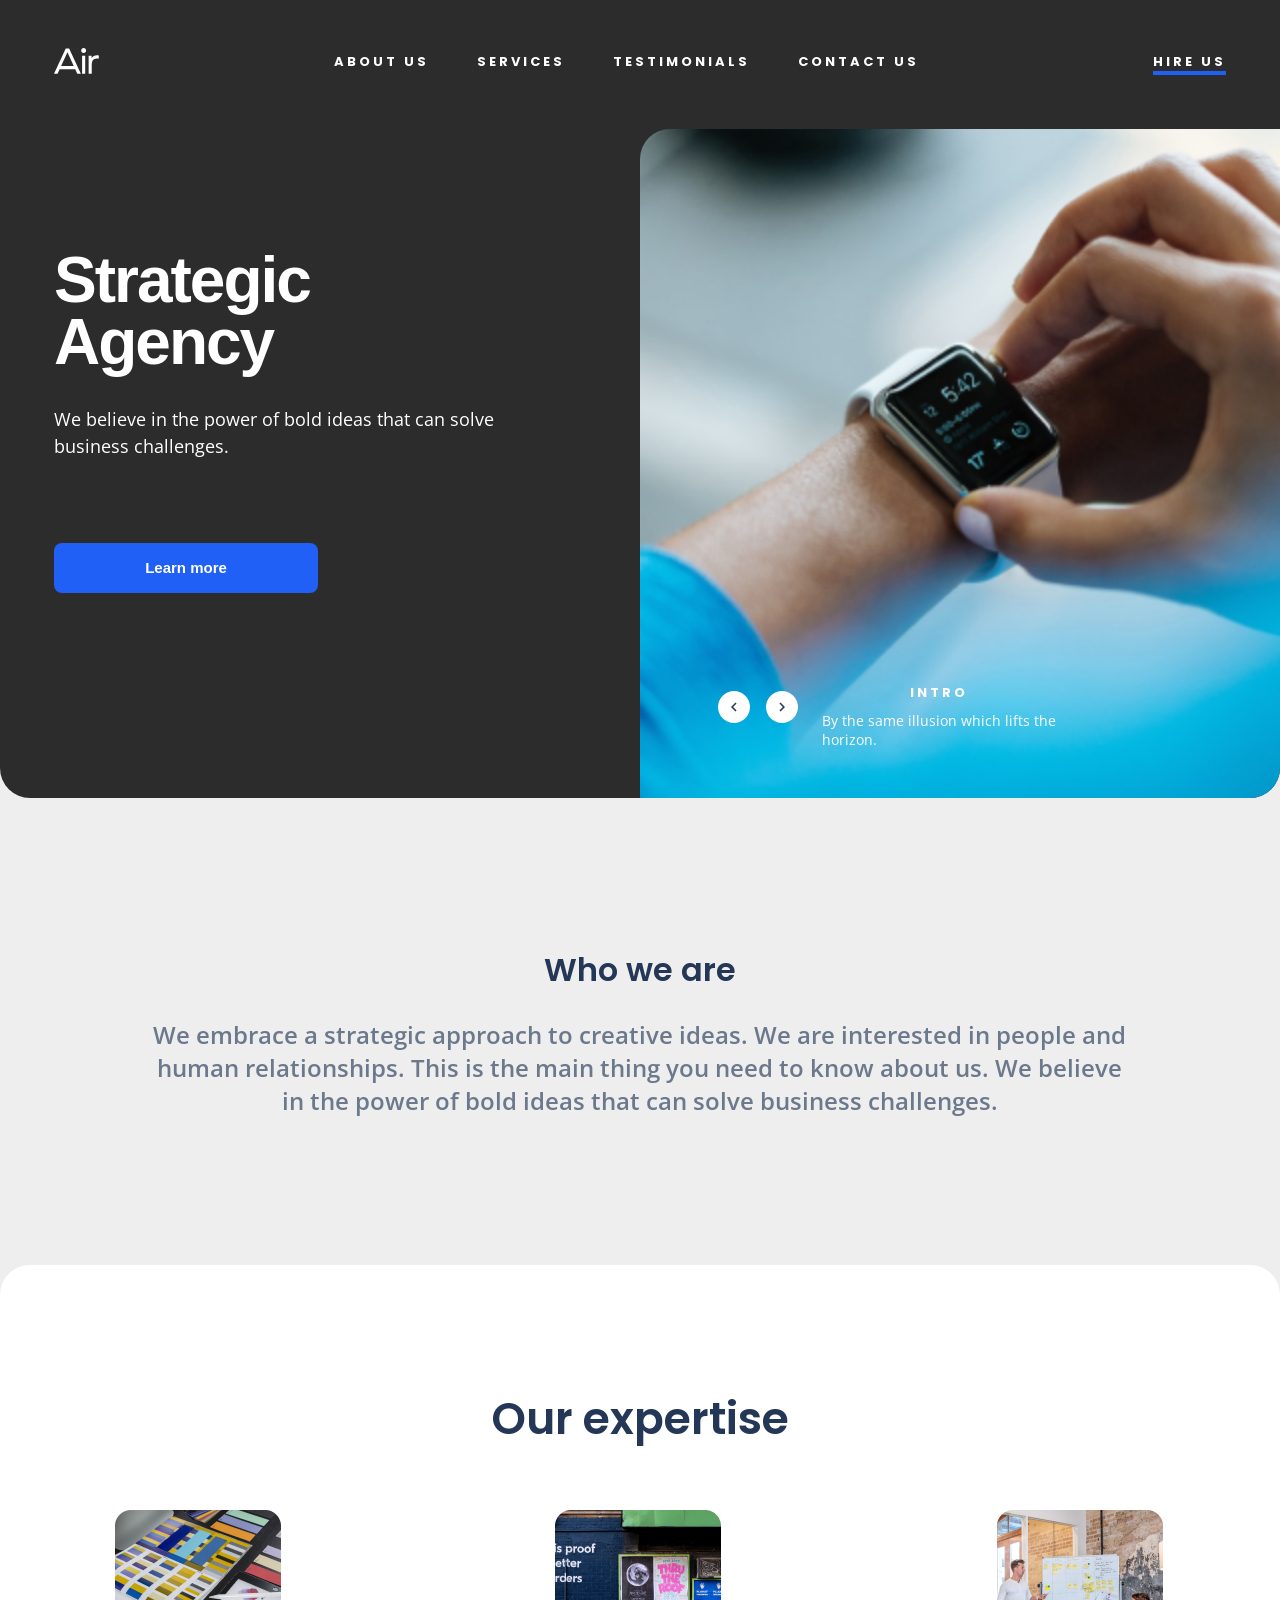
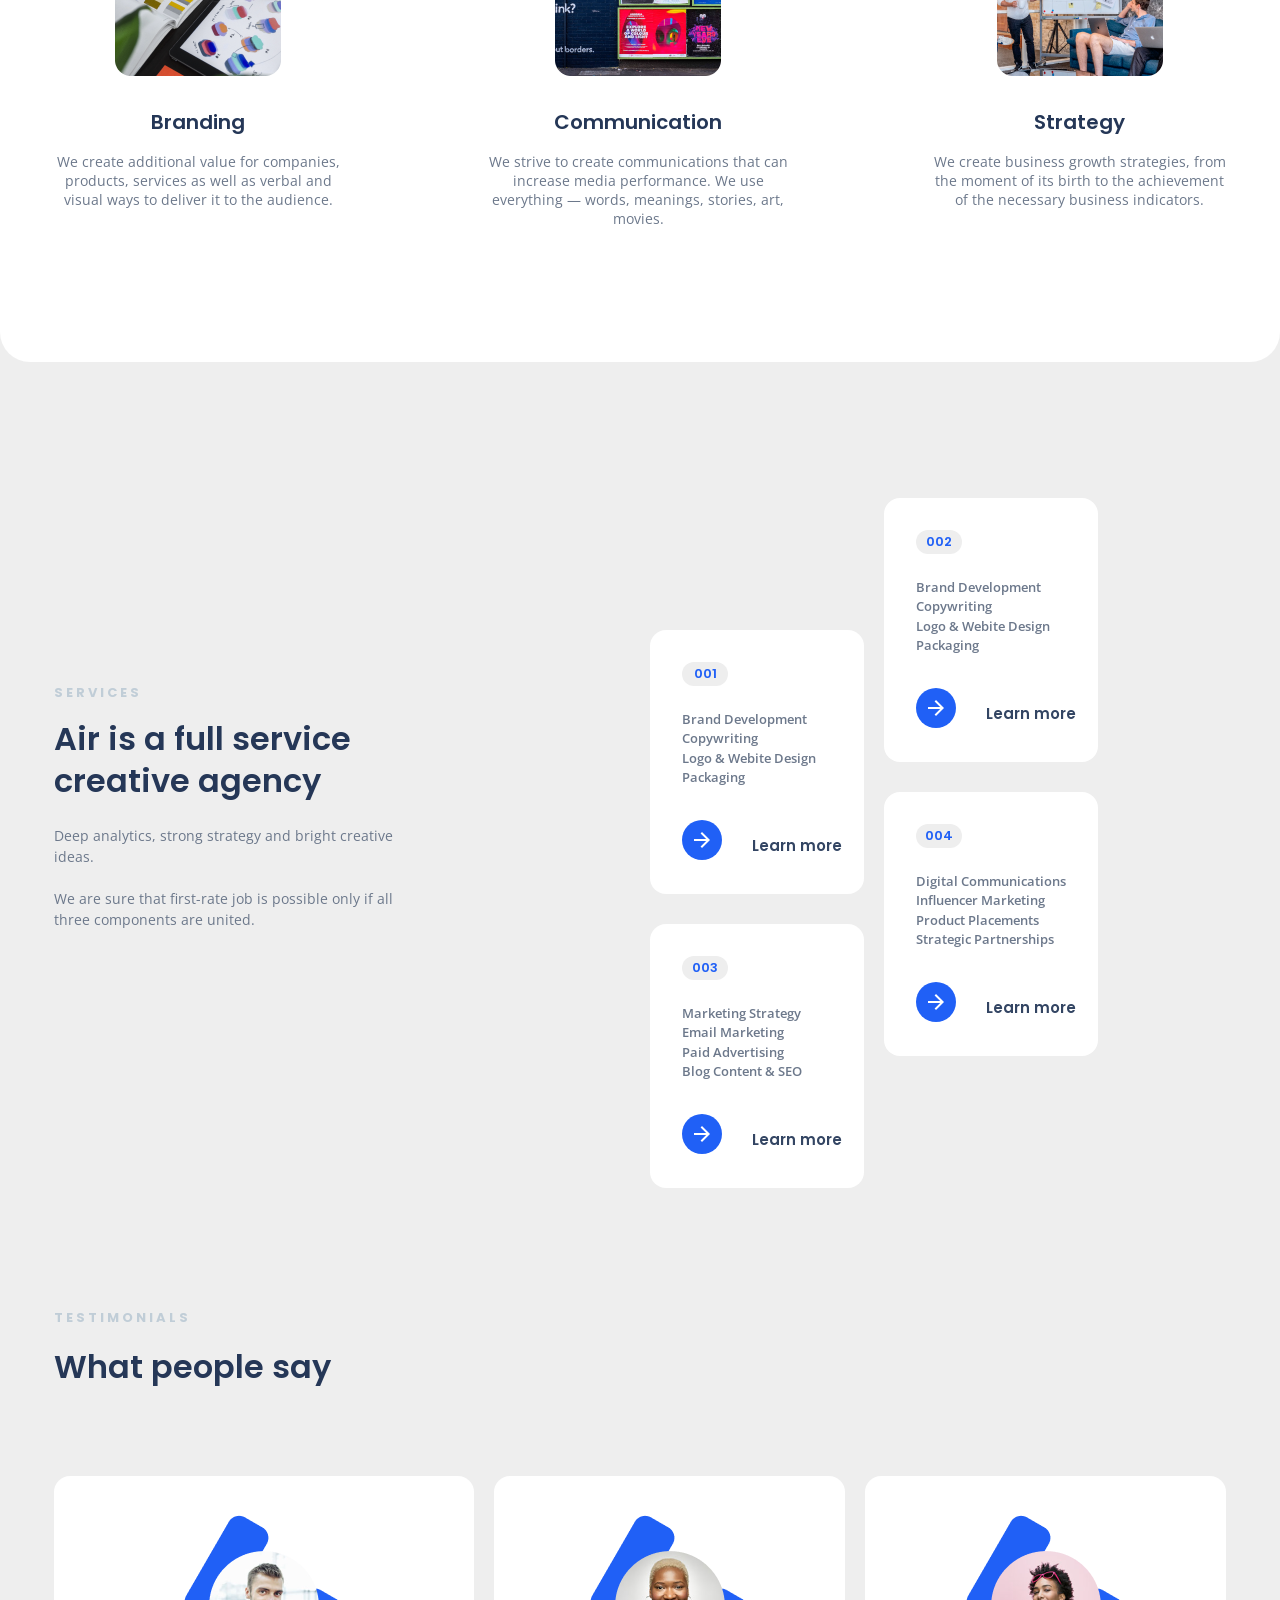
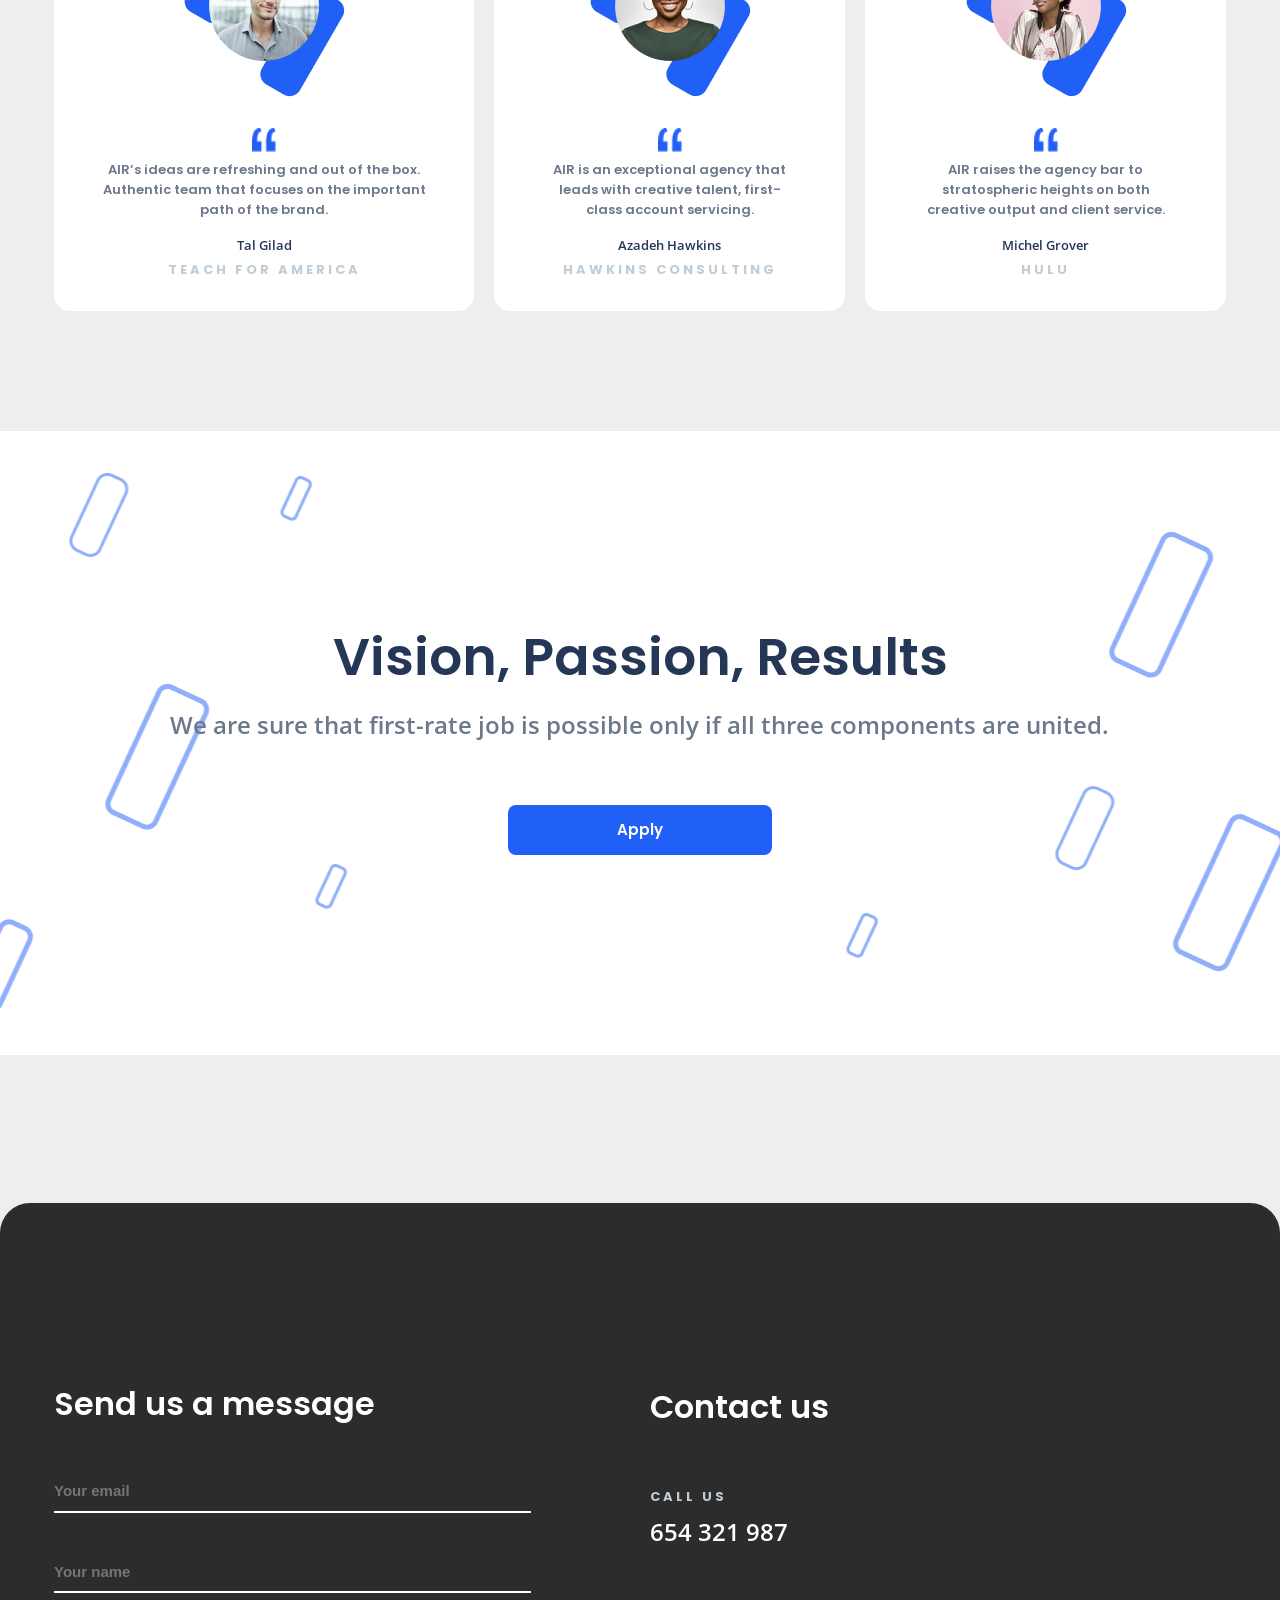
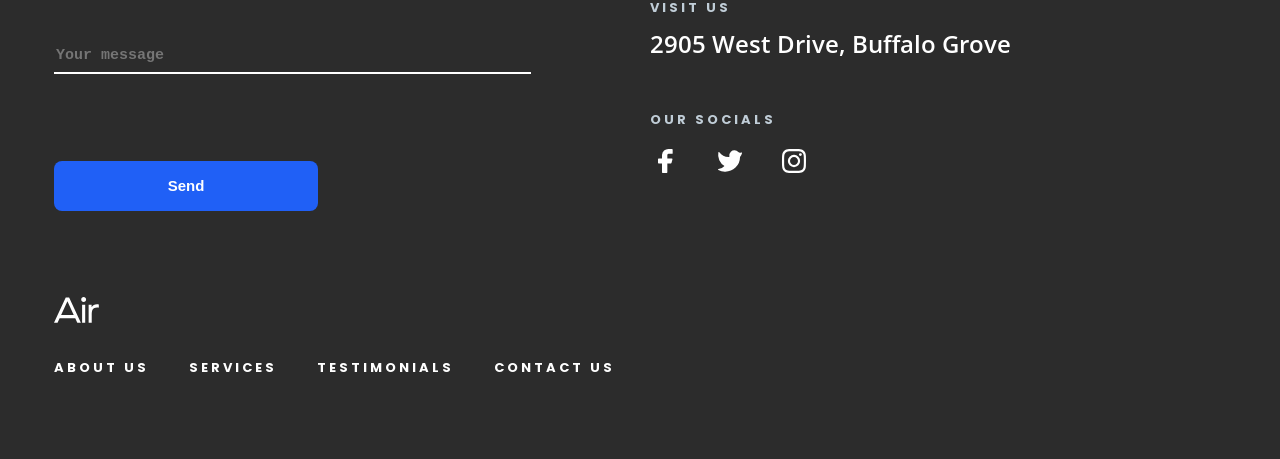
<file: index.html>
<!doctype html><html lang="en"><head><meta charset="utf-8"><meta name="viewport" content="width=device-width, initial-scale=1.0"><title>Air</title><link rel="icon" href="Air-logo.df61db83.svg"><link rel="preconnect" href="https://fonts.googleapis.com"><link rel="preconnect" href="https://fonts.gstatic.com"><link href="https://fonts.googleapis.com/css2?family=Poppins:wght@600;700&display=swap" rel="stylesheet"><link rel="preconnect" href="https://fonts.googleapis.com"><link rel="preconnect" href="https://fonts.gstatic.com"><link href="https://fonts.googleapis.com/css2?family=Open+Sans:ital,wght@0,300..800;1,300..800&family=Poppins:wght@600;700&display=swap" rel="stylesheet"><link rel="stylesheet" href="https://cdn.jsdelivr.net/npm/swiper@11/swiper-bundle.min.css"><script src="https://cdn.jsdelivr.net/npm/swiper@11/swiper-bundle.min.js"></script><link rel="stylesheet" href="index.75708495.css"></head><body class="page__body"> <header class="header" id="header"> <div class="top-bar"> <div class="top-bar__icons"> <a href="#" class="top-bar__logo"> <img src="Air-logo.df61db83.svg" alt="Air logo"> </a> <a href="#menu" class="icon icon--menu"></a> </div> <nav class="header__nav nav"> <ul class="nav__list nav__list--header"> <li class="nav__item"> <a class="nav__link" href="#about-us"> About us </a> </li> <li class="nav__item"> <a class="nav__link" href="#services"> Services </a> </li> <li class="nav__item"> <a class="nav__link" href="#testimonials"> Testimonials </a> </li> <li class="nav__item"> <a class="nav__link" href="#contacts"> Contact us </a> </li> </ul> </nav> <div class="top-bar__hire-us"> <a href="#footer" class="top-bar__button"> HIRE US </a> </div> </div> </header> <section class="hero"> <div class="container"> <div class="hero__wrapper"> <div class="hero__content"> <h1 class="hero__title">Strategic Agency</h1> <p class="hero__text"> We believe in the power of bold ideas that can solve business challenges. </p> <button href="#" class="button hero__button"> Learn more </button> </div> <div class="hero__slider slider"> <div class="slider__wrapper"> <div class="slides"> <img class="slider__img" src="slide-img1.20abfb2a.png" alt="Slider"> <img class="slider__img" src="slide-img2.2bf6a8f4.png" alt="Slider"> <img class="slider__img" src="slide-img3.80260c20.png" alt="Slider"> </div> <div class="slider__content"> <div class="slider__content-position"> <div class="slider__buttons"> <span class="slider__button slider__button-prev"></span> <span class="slider__button slider__button-next"></span> </div> <div class="slider__description"> <h3 class="slider__title">INtro</h3> <p class="slider__text"> By the same illusion which lifts the <br> horizon. </p> </div> </div> </div> </div> </div> </div> </div> </section> <aside class="menu page__menu" id="menu"> <div class="menu__top"> <a href="#" class="menu__logo"> <img src="Air-logo.df61db83.svg" alt="Air logo"> </a> <a href="#" class="icon icon--close"></a> </div> <div class="menu__bottom"> <nav class="menu__nav nav"> <ul class="nav__list"> <li class="nav__item"> <a class="nav__link" href="#about-us"> About us </a> </li> <li class="nav__item"> <a class="nav__link" href="#services"> Services </a> </li> <li class="nav__item"> <a class="nav__link" href="#testimonials"> Testimonials </a> </li> <li class="nav__item"> <a class="nav__link" href="#contacts"> Contact us </a> </li> </ul> </nav> </div> </aside> <main class="main" id="main"> <section class="about-us" id="about-us"> <div class="about-us__content"> <h2 class="about-us__title">Who we are</h2> <p class="about-us__text"> We embrace a strategic approach to creative ideas. We are interested in people and human relationships. This is the main thing you need to know about us. We believe in the power of bold ideas that can solve business challenges. </p> </div> </section> <section class="expertises" id="expertises"> <h2 class="expertises__title">Our expertise</h2> <div class="expertises__products"> <article class="expertises__product product"> <img class="product__photo" src="branding-img.9256ed0b.png" alt="Branding"> <h3 class="product__title">Branding</h3> <p class="product__text"> We create additional value for companies, products, services as well as verbal and visual ways to deliver it to the audience. </p> </article> <article class="expertises__product product"> <img class="product__photo" src="communication-img.1d6220eb.png" alt="Communication"> <h3 class="product__title">Communication</h3> <p class="product__text"> We strive to create communications that can increase media performance. We use everything — words, meanings, stories, art, movies. </p> </article> <article class="expertises__product product"> <img class="product__photo" src="strategy-img.f9de4dab.png" alt="Strategy"> <h3 class="product__title">Strategy</h3> <p class="product__text"> We create business growth strategies, from the moment of its birth to the achievement of the necessary business indicators. </p> </article> </div> </section> <section class="services" id="services"> <div class="container"> <div class="services__wrapper"> <div class="services__content"> <h3 class="services__subtitle">Services</h3> <h2 class="services__title"> Air is a full service creative agency </h2> <p class="services__description"> Deep analytics, strong strategy and bright creative ideas. <br> <br> We are sure that first-rate job is possible only if all three components are united. </p> </div> <div class="cards"> <div class="cards--wrapper"> <div class="card card--left"> <div class="card__number--wrapper"> <p class="card__number">001</p> </div> <p class="card__desc"> Brand Development <br> Copywriting <br> Logo & Webite Design <br> Packaging </p> <div class="card__learn-more"> <div class="card__learn-more__container"> <a href="#" class="card__learn-more--button"></a> <p class="card__learn-more--description">Learn more</p> </div> </div> </div> <div class="card card--right"> <div class="card__number--wrapper"> <p class="card__number">002</p> </div> <p class="card__desc"> Brand Development <br> Copywriting <br> Logo & Webite Design <br> Packaging </p> <div class="card__learn-more"> <div class="card__learn-more__container"> <a href="#" class="card__learn-more--button"></a> <p class="card__learn-more--description">Learn more</p> </div> </div> </div> <div class="card card--left"> <div class="card__number--wrapper"> <p class="card__number">003</p> </div> <p class="card__desc"> Marketing Strategy <br> Email Marketing <br> Paid Advertising <br> Blog Content & SEO </p> <div class="card__learn-more"> <div class="card__learn-more__container"> <a href="#" class="card__learn-more--button"></a> <p class="card__learn-more--description">Learn more</p> </div> </div> </div> <div class="card card--right"> <div class="card__number--wrapper"> <p class="card__number">004</p> </div> <p class="card__desc"> Digital Communications <br> Influencer Marketing <br> Product Placements <br> Strategic Partnerships </p> <div class="card__learn-more"> <div class="card__learn-more__container"> <a href="#" class="card__learn-more--button"></a> <p class="card__learn-more--description">Learn more</p> </div> </div> </div> </div> </div> </div> </div> </section> <section class="testimonials" id="testimonials"> <div class="container"> <div class="testimonials__wrapper"> <div class="testimonials__content"> <h3 class="testimonials__subtitle">Testimonials</h3> <h2 class="testimonials__title">What people say</h2> </div> </div> <div class="testimonials__cards"> <div class="testimonials__card"> <img src="photo%20gilard.901736eb.png" class="testimonials__card--img" alt="Photo"> <img src="quote.81cf4b6a.png" class="testimonials__card--quote" alt="quote"> <p class="testimonials__card--text"> AIR’s ideas are refreshing and out of the box. Authentic team that focuses on the important path of the brand. </p> <p class="testimonials__card--name">Tal Gilad</p> <p class="testimonials__card--description">Teach for America</p> </div> <div class="testimonials__card"> <img src="photo%20hawkins.831cc122.png" class="testimonials__card--img" alt="Photo"> <img src="quote.81cf4b6a.png" class="testimonials__card--quote" alt="quote"> <p class="testimonials__card--text"> AIR is an exceptional agency that leads with creative talent, first-class account servicing. </p> <p class="testimonials__card--name">Azadeh Hawkins</p> <p class="testimonials__card--description">Hawkins Consulting</p> </div> <div class="testimonials__card"> <img src="photo%20grover.8a90e072.png" class="testimonials__card--img" alt="Photo"> <img src="quote.81cf4b6a.png" class="testimonials__card--quote" alt="quote"> <p class="testimonials__card--text"> AIR raises the agency bar to stratospheric heights on both creative output and client service. </p> <p class="testimonials__card--name">Michel Grover</p> <p class="testimonials__card--description">Hulu</p> </div> </div> </div> </section> <section class="vision" id="vision"> <div class="container"> <div class="vision__content"> <h2 class="vision__title">Vision, Passion, Results</h2> <p class="vision__text"> We are sure that first-rate job is possible only if all three components are united. </p> <div class="vision__wrapper"> <a href="#" class="button vision__button"> Apply </a> </div> </div> </div> </section> </main> <footer class="footer" id="footer"> <div class="container"> <div class="footer__content"> <div class="footer__message" id="#hire-us"> <h3 class="footer__title">Send us a message</h3> <form action="#" method="get" onsubmit="this.reset(); return false;" class="footer__form"> <div class="footer__inputs"> <input type="email" name="email" placeholder="Your email" class="footer__input" required> <input type="text" name="name" placeholder="Your name" class="footer__input" required> <textarea class="footer__textarea" placeholder="Your message" required></textarea> </div> <button type="submit" class="button footer__button"> Send </button> </form> </div> <div class="contacts" id="contacts"> <div class="contacts__content"> <h3 class="contacts__title">Contact us</h3> <div class="contacts__wrapper"> <div class="contacts__phone"> <p class="contacts__label">Call us</p> <a href="tel:654 321 987" class="contacts__value"> 654 321 987 </a> </div> <div class="contacts__adress"> <p class="contacts__label">Visit us</p> <a href="https://maps.app.goo.gl/Rge6JTKCn96r424h7" target="_blank" class="contacts__value"> 2905 West Drive, Buffalo Grove </a> </div> <div class="contacts__socials"> <p class="contacts__label">Our socials</p> <div class="contacts__social"> <a href="https://www.facebook.com/" target="_blank" class="icon icon--facebook"></a> <a href="https://x.com/" target="_blank" class="icon icon--twitter"></a> <a href="https://www.instagram.com/" target="_blank" class="icon icon--instagram"></a> </div> </div> </div> </div> </div> <div class="footer__bottom"> <img src="Air-logo.df61db83.svg" alt="Air logo" class="footer__logo"> <nav class="footer__nav nav"> <ul class="nav__list nav__list--footer"> <li class="nav__item"> <a class="nav__link" href="#about-us"> About us </a> </li> <li class="nav__item"> <a class="nav__link" href="#services"> Services </a> </li> <li class="nav__item"> <a class="nav__link" href="#testimonials"> Testimonials </a> </li> <li class="nav__item"> <a class="nav__link" href="#contacts"> Contact us </a> </li> </ul> </nav> </div> </div> </div> </footer> <script src="index.1a8373e5.js"></script> </body></html>
</file>
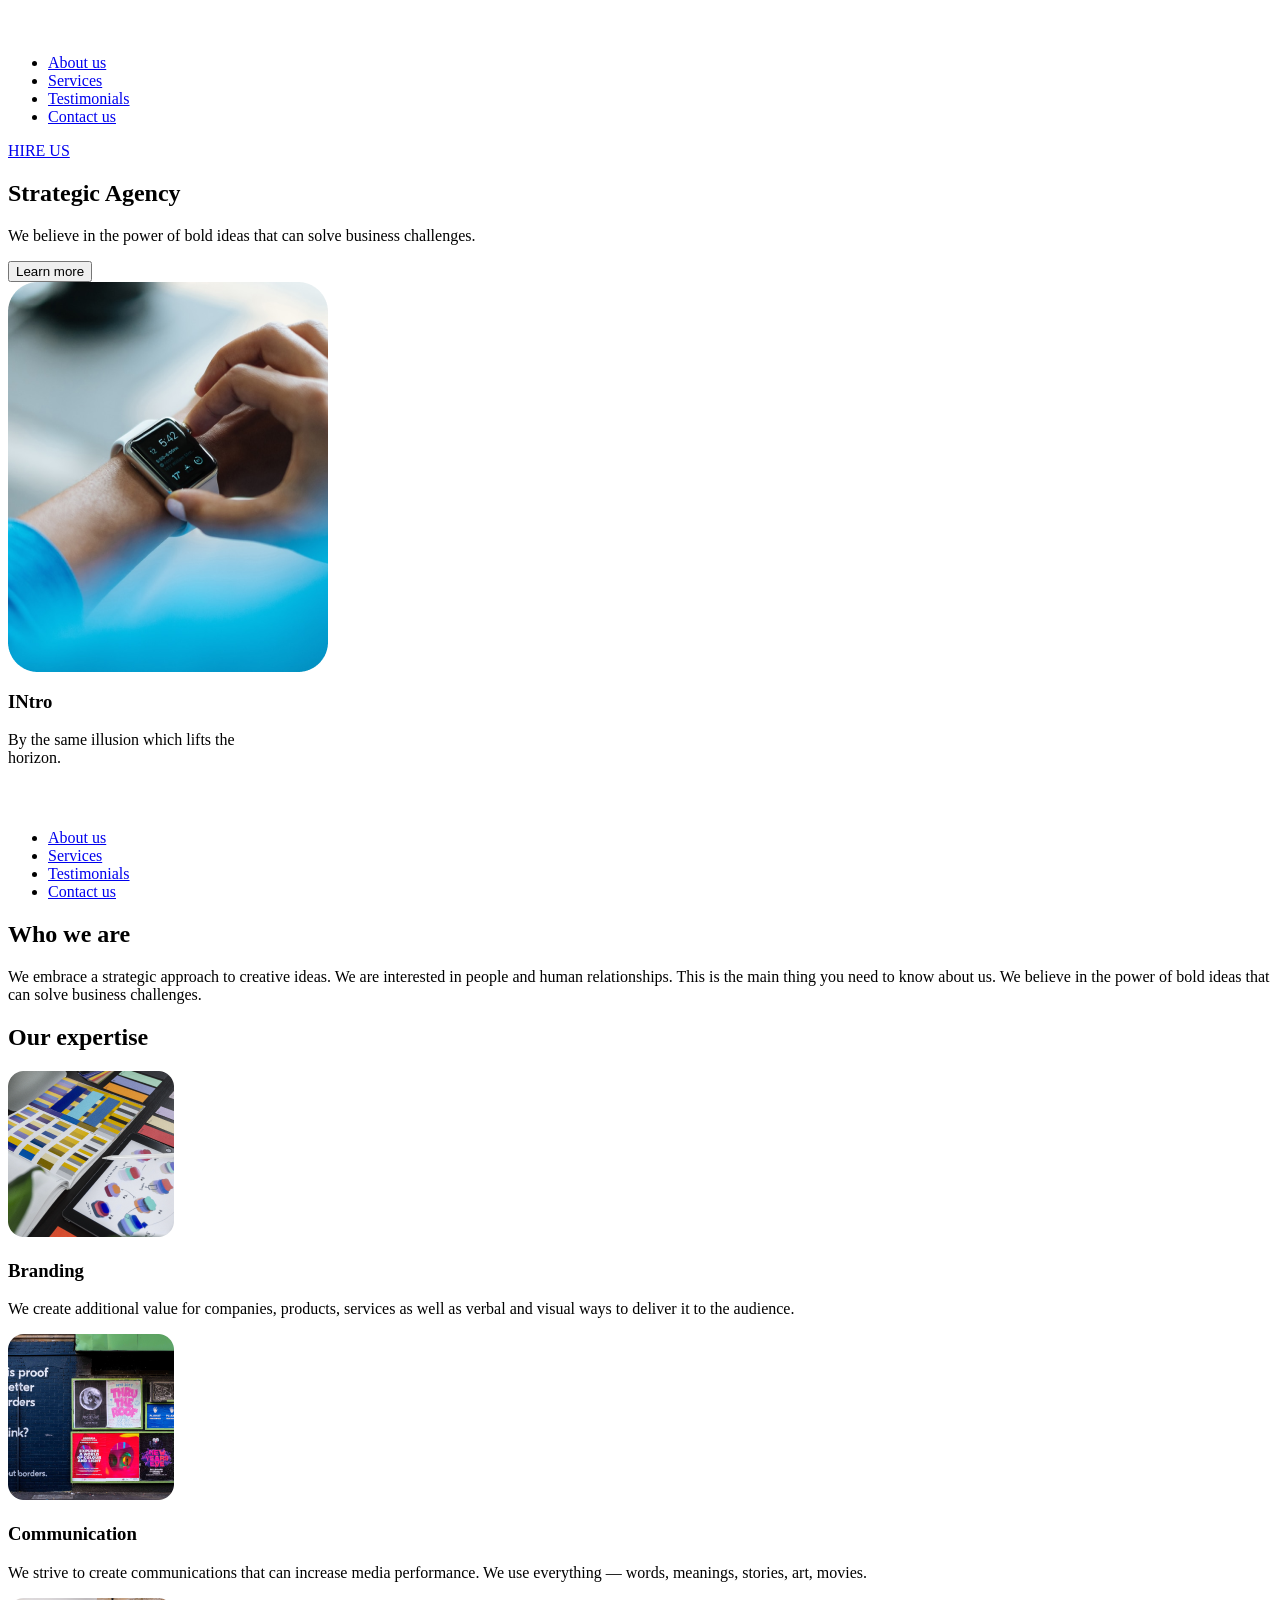
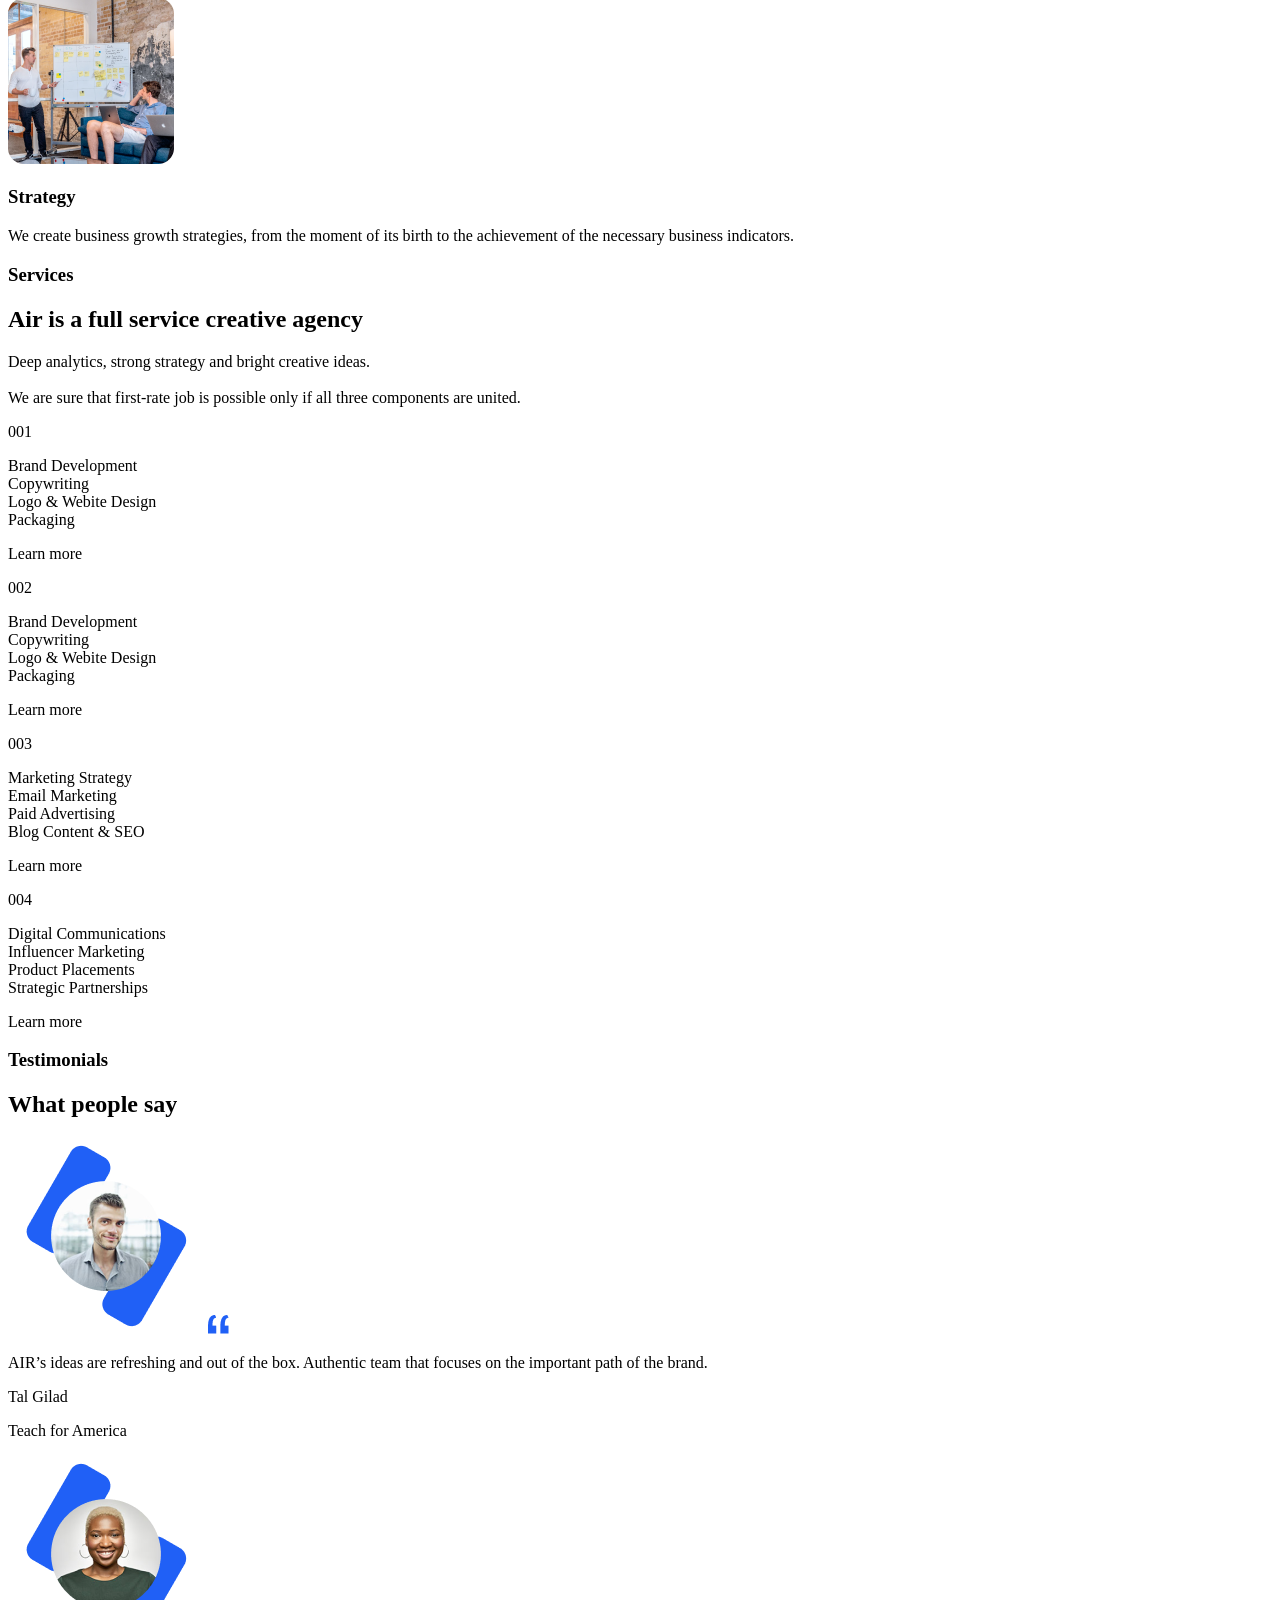
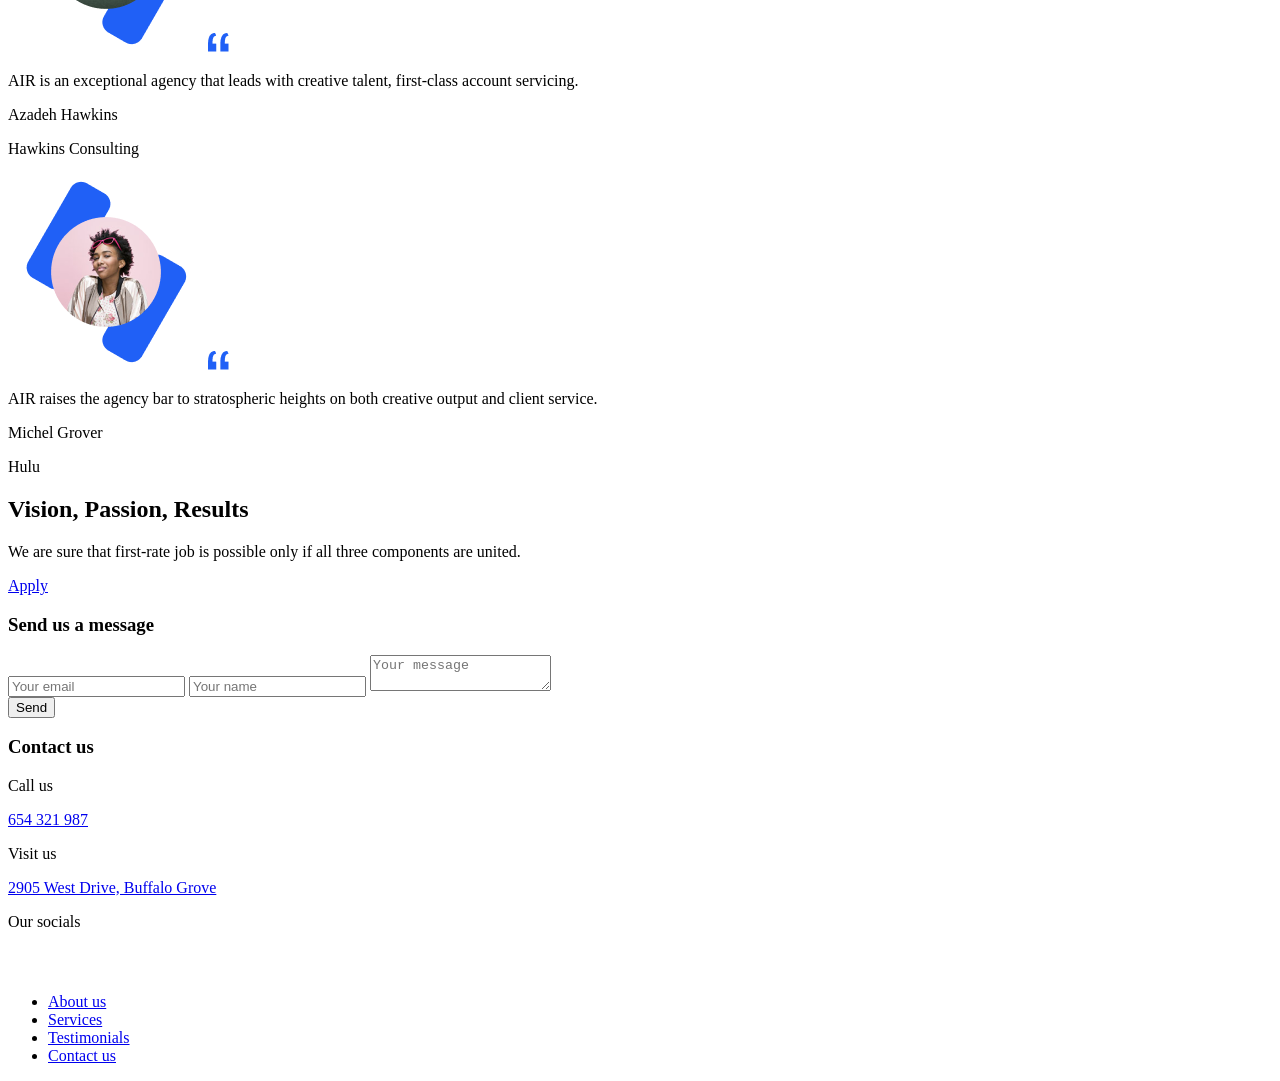
<file: src/index.html>
<!doctype html>
<html lang="en">
  <head>
    <meta charset="UTF-8" />
    <meta
      name="viewport"
      content="width=device-width, initial-scale=1.0"
    />
    <title>Air</title>
    <link
      rel="icon"
      href="/src/images/logo/Air-logo.svg"
    />
    <link
      rel="preconnect"
      href="https://fonts.googleapis.com"
    />
    <link
      rel="preconnect"
      href="https://fonts.gstatic.com"
    />
    <link
      href="https://fonts.googleapis.com/css2?family=Poppins:wght@600;700&display=swap"
      rel="stylesheet"
    />
    <link
      rel="preconnect"
      href="https://fonts.googleapis.com"
    />
    <link
      rel="preconnect"
      href="https://fonts.gstatic.com"
    />
    <link
      href="https://fonts.googleapis.com/css2?family=Open+Sans:ital,wght@0,300..800;1,300..800&family=Poppins:wght@600;700&display=swap"
      rel="stylesheet"
    />
    <link
      rel="stylesheet"
      href="https://cdn.jsdelivr.net/npm/swiper@11/swiper-bundle.min.css"
    />

    <script src="https://cdn.jsdelivr.net/npm/swiper@11/swiper-bundle.min.js"></script>

    <link
      rel="stylesheet"
      href="./styles/main.scss"
    />
  </head>
  <body class="page__body">
    <header
      class="header"
      id="header"
    >
      <div class="top-bar">
        <div class="top-bar__icons">
          <a
            href="#"
            class="top-bar__logo"
          >
            <img
              src="/src/images/logo/Air-logo.svg"
              alt="Air logo"
            />
          </a>
          <a
            href="#menu"
            class="icon icon--menu"
          ></a>
        </div>

        <nav class="nav header__nav">
          <ul class="nav__list nav__list--header">
            <li class="nav__item">
              <a
                class="nav__link"
                href="#about-us"
              >
                About us
              </a>
            </li>

            <li class="nav__item">
              <a
                class="nav__link"
                href="#services"
              >
                Services
              </a>
            </li>

            <li class="nav__item">
              <a
                class="nav__link"
                href="#testimonials"
              >
                Testimonials
              </a>
            </li>

            <li class="nav__item">
              <a
                class="nav__link"
                href="#contacts"
              >
                Contact us
              </a>
            </li>
          </ul>
        </nav>

        <div class="top-bar__hire-us">
          <a
            href="#footer"
            class="top-bar__button"
          >
            HIRE US
          </a>
        </div>
      </div>
    </header>
    <section class="hero">
      <div class="container">
        <div class="hero__wrapper">
          <div class="hero__content">
            <h1 class="hero__title">Strategic Agency</h1>
            <p class="hero__text">
              We believe in the power of bold ideas that can solve business
              challenges.
            </p>
            <button
              href="#"
              class="button hero__button"
            >
              Learn more
            </button>
          </div>
          <div class="slider hero__slider">
            <div class="slider__wrapper">
              <div class="slides">
                <img
                  class="slider__img"
                  src="/src/images/slider/slide-img1.png"
                  alt="Slider"
                />
                <img
                  class="slider__img"
                  src="/src/images/slider/slide-img2.png"
                  alt="Slider"
                />
                <img
                  class="slider__img"
                  src="/src/images/slider/slide-img3.png"
                  alt="Slider"
                />
              </div>
              <div class="slider__content">
                <div class="slider__content-position">
                  <div class="slider__buttons">
                    <span class="slider__button slider__button-prev"></span>
                    <span class="slider__button slider__button-next"></span>
                  </div>
                  <div class="slider__description">
                    <h3 class="slider__title">INtro</h3>
                    <p class="slider__text">
                      By the same illusion which lifts the
                      <br />
                      horizon.
                    </p>
                  </div>
                </div>
              </div>
            </div>
          </div>
        </div>
      </div>
    </section>

    <aside
      class="page__menu menu"
      id="menu"
    >
      <div class="menu__top">
        <a
          href="#"
          class="menu__logo"
        >
          <img
            src="/src/images/logo/Air-logo.svg"
            alt="Air logo"
          />
        </a>
        <a
          href="#"
          class="icon icon--close"
        ></a>
      </div>

      <div class="menu__bottom">
        <nav class="nav menu__nav">
          <ul class="nav__list">
            <li class="nav__item">
              <a
                class="nav__link"
                href="#about-us"
              >
                About us
              </a>
            </li>

            <li class="nav__item">
              <a
                class="nav__link"
                href="#services"
              >
                Services
              </a>
            </li>

            <li class="nav__item">
              <a
                class="nav__link"
                href="#testimonials"
              >
                Testimonials
              </a>
            </li>

            <li class="nav__item">
              <a
                class="nav__link"
                href="#contacts"
              >
                Contact us
              </a>
            </li>
          </ul>
        </nav>
      </div>
    </aside>

    <main
      class="main"
      id="main"
    >
      <section
        class="about-us"
        id="about-us"
      >
        <div class="about-us__content">
          <h2 class="about-us__title">Who we are</h2>
          <p class="about-us__text">
            We embrace a strategic approach to creative ideas. We are interested
            in people and human relationships. This is the main thing you need
            to know about us. We believe in the power of bold ideas that can
            solve business challenges.
          </p>
        </div>
      </section>

      <section
        class="expertises"
        id="expertises"
      >
        <h2 class="expertises__title">Our expertise</h2>
        <div class="expertises__products">
          <article class="product expertises__product">
            <img
              class="product__photo"
              src="/src/images/expertise/branding-img.png"
              alt="Branding"
            />
            <h3 class="product__title">Branding</h3>
            <p class="product__text">
              We create additional value for companies, products, services as
              well as verbal and visual ways to deliver it to the audience.
            </p>
          </article>

          <article class="product expertises__product">
            <img
              class="product__photo"
              src="/src/images/expertise/communication-img.png"
              alt="Communication"
            />
            <h3 class="product__title">Communication</h3>
            <p class="product__text">
              We strive to create communications that can increase media
              performance. We use everything — words, meanings, stories, art,
              movies.
            </p>
          </article>

          <article class="product expertises__product">
            <img
              class="product__photo"
              src="/src/images/expertise/strategy-img.png"
              alt="Strategy"
            />
            <h3 class="product__title">Strategy</h3>
            <p class="product__text">
              We create business growth strategies, from the moment of its birth
              to the achievement of the necessary business indicators.
            </p>
          </article>
        </div>
      </section>

      <section
        class="services"
        id="services"
      >
        <div class="container">
          <div class="services__wrapper">
            <div class="services__content">
              <h3 class="services__subtitle">Services</h3>
              <h2 class="services__title">
                Air is a full service creative agency
              </h2>
              <p class="services__description">
                Deep analytics, strong strategy and bright creative ideas.
                <br />
                <br />
                We are sure that first-rate job is possible only if all three
                components are united.
              </p>
            </div>

            <div class="cards">
              <div class="cards--wrapper">
                <div class="card card--left">
                  <div class="card__number--wrapper">
                    <p class="card__number">001</p>
                  </div>
                  <p class="card__desc">
                    Brand Development
                    <br />
                    Copywriting
                    <br />
                    Logo & Webite Design
                    <br />
                    Packaging
                  </p>
                  <div class="card__learn-more">
                    <div class="card__learn-more__container">
                      <a
                        href="#"
                        class="card__learn-more--button"
                      ></a>
                      <p class="card__learn-more--description">Learn more</p>
                    </div>
                  </div>
                </div>

                <div class="card card--right">
                  <div class="card__number--wrapper">
                    <p class="card__number">002</p>
                  </div>
                  <p class="card__desc">
                    Brand Development
                    <br />
                    Copywriting
                    <br />
                    Logo & Webite Design
                    <br />
                    Packaging
                  </p>
                  <div class="card__learn-more">
                    <div class="card__learn-more__container">
                      <a
                        href="#"
                        class="card__learn-more--button"
                      ></a>
                      <p class="card__learn-more--description">Learn more</p>
                    </div>
                  </div>
                </div>

                <div class="card card--left">
                  <div class="card__number--wrapper">
                    <p class="card__number">003</p>
                  </div>
                  <p class="card__desc">
                    Marketing Strategy
                    <br />
                    Email Marketing
                    <br />
                    Paid Advertising
                    <br />
                    Blog Content & SEO
                  </p>
                  <div class="card__learn-more">
                    <div class="card__learn-more__container">
                      <a
                        href="#"
                        class="card__learn-more--button"
                      ></a>
                      <p class="card__learn-more--description">Learn more</p>
                    </div>
                  </div>
                </div>

                <div class="card card--right">
                  <div class="card__number--wrapper">
                    <p class="card__number">004</p>
                  </div>
                  <p class="card__desc">
                    Digital Communications
                    <br />
                    Influencer Marketing
                    <br />
                    Product Placements
                    <br />
                    Strategic Partnerships
                  </p>

                  <div class="card__learn-more">
                    <div class="card__learn-more__container">
                      <a
                        href="#"
                        class="card__learn-more--button"
                      ></a>
                      <p class="card__learn-more--description">Learn more</p>
                    </div>
                  </div>
                </div>
              </div>
            </div>
          </div>
        </div>
      </section>

      <section
        class="testimonials"
        id="testimonials"
      >
        <div class="container">
          <div class="testimonials__wrapper">
            <div class="testimonials__content">
              <h3 class="testimonials__subtitle">Testimonials</h3>
              <h2 class="testimonials__title">What people say</h2>
            </div>
          </div>
          <div class="testimonials__cards">
            <div class="testimonials__card">
              <img
                src="/src/images/Photos/photo gilard.png"
                class="testimonials__card--img"
                alt="Photo"
              />
              <img
                src="/src/images/Photos/quote.png"
                class="testimonials__card--quote"
                alt="quote"
              />
              <p class="testimonials__card--text">
                AIR’s ideas are refreshing and out of the box. Authentic team
                that focuses on the important path of the brand.
              </p>
              <p class="testimonials__card--name">Tal Gilad</p>
              <p class="testimonials__card--description">Teach for America</p>
            </div>

            <div class="testimonials__card">
              <img
                src="/src/images/Photos/photo hawkins.png"
                class="testimonials__card--img"
                alt="Photo"
              />
              <img
                src="/src/images/Photos/quote.png"
                class="testimonials__card--quote"
                alt="quote"
              />
              <p class="testimonials__card--text">
                AIR is an exceptional agency that leads with creative talent,
                first-class account servicing.
              </p>
              <p class="testimonials__card--name">Azadeh Hawkins</p>
              <p class="testimonials__card--description">Hawkins Consulting</p>
            </div>

            <div class="testimonials__card">
              <img
                src="/src/images/Photos/photo grover.png"
                class="testimonials__card--img"
                alt="Photo"
              />
              <img
                src="/src/images/Photos/quote.png"
                class="testimonials__card--quote"
                alt="quote"
              />
              <p class="testimonials__card--text">
                AIR raises the agency bar to stratospheric heights on both
                creative output and client service.
              </p>
              <p class="testimonials__card--name">Michel Grover</p>
              <p class="testimonials__card--description">Hulu</p>
            </div>
          </div>
        </div>
      </section>

      <section
        class="vision"
        id="vision"
      >
        <div class="container">
          <div class="vision__content">
            <h2 class="vision__title">Vision, Passion, Results</h2>
            <p class="vision__text">
              We are sure that first-rate job is possible only if all three
              components are united.
            </p>
            <div class="vision__wrapper">
              <a
                href="#"
                class="button vision__button"
              >
                Apply
              </a>
            </div>
          </div>
        </div>
      </section>
    </main>

    <footer
      class="footer"
      id="footer"
    >
      <div class="container">
        <div class="footer__content">
          <div
            class="footer__message"
            id="#hire-us"
          >
            <h3 class="footer__title">Send us a message</h3>
            <form
              action="#"
              method="get"
              onsubmit="this.reset(); return false;"
              class="footer__form"
            >
              <div class="footer__inputs">
                <input
                  type="email"
                  name="email"
                  placeholder="Your email"
                  class="footer__input"
                  required
                />

                <input
                  type="text"
                  name="name"
                  placeholder="Your name"
                  class="footer__input"
                  required
                />

                <textarea
                  class="footer__textarea"
                  placeholder="Your message"
                  required
                ></textarea>
              </div>

              <button
                type="submit"
                class="button footer__button"
              >
                Send
              </button>
            </form>
          </div>

          <div
            class="contacts"
            id="contacts"
          >
            <div class="contacts__content">
              <h3 class="contacts__title">Contact us</h3>
              <div class="contacts__wrapper">
                <div class="contacts__phone">
                  <p class="contacts__label">Call us</p>
                  <a
                    href="tel:654 321 987"
                    class="contacts__value"
                  >
                    654 321 987
                  </a>
                </div>

                <div class="contacts__adress">
                  <p class="contacts__label">Visit us</p>
                  <a
                    href="https://maps.app.goo.gl/Rge6JTKCn96r424h7"
                    target="_blank"
                    class="contacts__value"
                  >
                    2905 West Drive, Buffalo Grove
                  </a>
                </div>

                <div class="contacts__socials">
                  <p class="contacts__label">Our socials</p>
                  <div class="contacts__social">
                    <a
                      href="https://www.facebook.com/"
                      target="_blank"
                      class="icon icon--facebook"
                    ></a>
                    <a
                      href="https://x.com/"
                      target="_blank"
                      class="icon icon--twitter"
                    ></a>
                    <a
                      href="https://www.instagram.com/"
                      target="_blank"
                      class="icon icon--instagram"
                    ></a>
                  </div>
                </div>
              </div>
            </div>
          </div>

          <div class="footer__bottom">
            <img
              src="/src/images/logo/Air-logo.svg"
              alt="Air logo"
              class="footer__logo"
            />

            <nav class="nav footer__nav">
              <ul class="nav__list nav__list--footer">
                <li class="nav__item">
                  <a
                    class="nav__link"
                    href="#about-us"
                  >
                    About us
                  </a>
                </li>

                <li class="nav__item">
                  <a
                    class="nav__link"
                    href="#services"
                  >
                    Services
                  </a>
                </li>

                <li class="nav__item">
                  <a
                    class="nav__link"
                    href="#testimonials"
                  >
                    Testimonials
                  </a>
                </li>

                <li class="nav__item">
                  <a
                    class="nav__link"
                    href="#contacts"
                  >
                    Contact us
                  </a>
                </li>
              </ul>
            </nav>
          </div>
        </div>
      </div>
    </footer>
    <script src="scripts/main.js"></script>
  </body>
</html>
</file>
<file: index.75708495.css>
h1{font-family:Roboto,sans-serif;font-weight:400}@font-face{font-family:Roboto,Arial,Helvetica,sans-serif;src:url(Roboto-Regular-webfont.55e67705.woff)format("woff");font-weight:400;font-style:normal}.header{background-color:#2c2c2c}.header__nav{display:none}@media (min-width:1024px){.header__nav{display:-ms-flexbox;display:flex}}.hero{background-color:#2c2c2c;border-radius:0 0 30px 30px;position:relative}.hero__wrapper{--columns:2;grid-template-columns:repeat(var(--columns),1fr);column-gap:20px;padding-bottom:390px;display:grid}@media (min-width:640px){.hero__wrapper{--columns:6;column-gap:30px}}@media (min-width:1024px){.hero__wrapper{--columns:12;column-gap:20px}}@media (min-width:1600px){.hero__wrapper{--columns:12;column-gap:30px}}@media (min-width:1024px){.hero__wrapper{padding-bottom:0}}.hero__content{grid-column:1/-1;padding-top:48px;padding-bottom:48px}@media (min-width:640px){.hero__content{padding:56px 0 147px}}@media (min-width:1024px){.hero__content{grid-column:span 5;padding:120px 0 205px}}.hero__title{letter-spacing:-2px;text-align:left;color:#fff;margin:0;font-size:52px;font-weight:600;line-height:62.4px}@media (min-width:640px){.hero__title{font-size:64px}}.hero__text{text-align:left;color:#fff;margin:0;padding:32px 0 72px;font-family:Open Sans,sans-serif;font-size:18px;font-weight:400;line-height:27px}@media (min-width:640px){.hero__text{margin-right:196px;padding:24px 0 56px}}@media (min-width:1024px){.hero__text{margin-right:0;padding:32px 0 83px}}.top-bar{-ms-flex-pack:justify;justify-content:space-between;padding-top:20px;padding-left:20px;padding-right:20px;display:-ms-flexbox;display:flex}@media (min-width:640px){.top-bar{padding-left:41px;padding-right:41px}}@media (min-width:1024px){.top-bar{padding:48px 54px}}@media (min-width:1600px){.top-bar{padding-left:227px;padding-right:227px}}.top-bar__icons{-ms-flex-pack:justify;justify-content:space-between;gap:32px;display:-ms-flexbox;display:flex}.top-bar__logo{transition:transform .3s}.top-bar__logo:hover{transform:scale(1.05)}.top-bar__hire-us{transition:transform .3s;position:relative}.top-bar__hire-us:hover{transform:scale(1.05)}.top-bar__link{letter-spacing:3px;text-align:center;text-transform:uppercase;color:#fff;width:67px;height:20px;font-size:13px;font-weight:700;line-height:19.5px;text-decoration:none}.top-bar__button{letter-spacing:3px;text-align:center;color:#fff;border-bottom:4px solid #2060f6;font-size:13px;font-weight:700;line-height:19.5px;text-decoration:none;transition:transform .3s}.top-bar__button:hover{transform:scale(1.1)}.icon{width:24px;height:24px;transition:transform .3s;display:block}.icon:hover{transform:scale(1.1)}.icon--menu{background-image:url(menu-logo.ff4e3478.svg)}@media (min-width:1024px){.icon--menu{display:none}}.icon--close{background-image:url(icon-close-menu.4c1ce046.svg)}.icon--facebook{fill:#fff;background-image:url(icon-facebook.6e073c22.svg);width:32px;height:32px;transition:background-image .3s}.icon--facebook:hover{background-image:url(facebook-hover.f65b7746.svg)}.icon--twitter{background-image:url(icon-twitter.843a1e8d.svg);width:32px;height:32px;transition:background-image .3s}.icon--twitter:hover{background-image:url(twitter-hover.6436f54e.svg)}.icon--instagram{background-image:url(icon-instagram.9c7c073a.svg);width:32px;height:32px;transition:background-image .3s}.icon--instagram:hover{background-image:url(instagram-hover.28490909.svg)}.button{color:#fff;text-align:center;cursor:pointer;background-color:#2060f6;border:none;border-radius:8px;-ms-flex-pack:center;justify-content:center;-ms-flex-align:center;align-items:center;width:280px;height:50px;padding:14px;font-size:15px;font-weight:600;line-height:22.5px;transition:transform .3s;display:-ms-flexbox;display:flex}.button:hover{background-color:#144ed4;transform:scale(1.1)}@media (min-width:640px){.button{width:264px}}.slider{border-radius:30px;width:100%;height:390px;position:absolute;bottom:0;right:0;overflow:hidden}@media (min-width:1024px){.slider{border-radius:30px 0;width:50%;height:100%}}.slider__wrapper{width:100%;height:100%;position:relative}.slider__img{object-fit:cover;width:100%;height:100%;position:absolute}.slider__content{box-sizing:border-box;-ms-flex-align:end;align-items:end;width:100%;height:100%;padding:20px 24px;display:-ms-flexbox;display:flex;position:relative}@media (min-width:640px){.slider__content{padding:32px 41px}}@media (min-width:1024px){.slider__content{padding:48px 78px}}.slider__content-position{-ms-flex-direction:column;flex-direction:column;display:-ms-flexbox;display:flex}@media (min-width:1024px){.slider__content-position{-ms-flex-direction:row;flex-direction:row;-ms-flex-pack:start;justify-content:start;-ms-flex-align:center;align-items:center;gap:24px}}.slider__buttons{cursor:pointer;gap:16px;margin-bottom:18px;display:-ms-flexbox;display:flex}.slider__button{background-color:#ebebeb;background-position:50%;background-repeat:no-repeat;border-radius:50%;width:32px;height:32px;transition:scale .3s}.slider__button:hover{scale:1.2}.slider__button-prev{background-image:url(arrow-left.b454b5e3.svg)}.slider__button-next{background-image:url(arrow-right.579c8249.svg)}.slider__title{letter-spacing:3px;text-align:center;text-transform:uppercase;color:#fff;margin:0;padding-bottom:8px;font-size:13px;font-weight:700;line-height:19.5px}.slider__text{text-align:left;color:#fff;margin:0;font-family:Open Sans,sans-serif;font-size:14px;font-weight:400;line-height:19.6px}.menu{box-sizing:border-box;background-color:#2c2c2c;height:100vh;padding-top:20px;padding-left:20px;padding-right:20px}@media (min-width:640px){.menu{padding-left:41px;padding-right:41px}}.menu__top{-ms-flex-pack:justify;justify-content:space-between;padding-bottom:48px;display:-ms-flexbox;display:flex}.menu__logo{transition:transform .3s}.menu__logo:hover{transform:scale(1.05)}.page{overflow-x:hidden}.page:has(.page__menu:target){overflow:hidden}.page__body{scroll-behavior:smooth;background:#eee;margin:0;font-family:Poppins,sans-serif}.page__menu{opacity:0;pointer-events:none;height:100vh;transition:all .3s;position:fixed;top:0;left:0;right:0;overflow:hidden}.page__menu:target{opacity:1;pointer-events:all}.nav__list{-ms-flex-direction:column;flex-direction:column;gap:24px;margin:0;padding:0;list-style:none;display:-ms-flexbox;display:flex}@media (min-width:640px){.nav__list--header{-ms-flex-direction:row;flex-direction:row;gap:48px}.nav__list--footer{-ms-flex-direction:row;flex-direction:row;gap:40px}}.nav__item{margin-bottom:24px;transition:transform .3s}.nav__item:hover{transform:scale(1.05)}.nav__item:last-child{margin-bottom:0}@media (min-width:640px){.nav__item{margin-bottom:0}}.nav__link{letter-spacing:3px;text-align:left;color:#fff;text-transform:uppercase;font-size:13px;font-weight:700;line-height:19.5px;text-decoration:none}.about-us{--columns:2;grid-template-columns:repeat(var(--columns),1fr);column-gap:20px;display:grid}@media (min-width:640px){.about-us{--columns:6;column-gap:30px}}@media (min-width:1024px){.about-us{--columns:12;column-gap:20px}}@media (min-width:1600px){.about-us{--columns:12;column-gap:30px}}.about-us__content{grid-column:1/-1;padding-left:20px;padding-right:20px}@media (min-width:640px){.about-us__content{padding-left:41px;padding-right:41px}}@media (min-width:1024px){.about-us__content{grid-column:2/-2}}@media (min-width:1600px){.about-us__content{padding-left:227px;padding-right:227px}}@media (min-width:2500px){.about-us__content{padding-left:707px;padding-right:707px}}.about-us__title{text-align:center;color:#253757;margin:0;padding-bottom:24px;font-size:32px;font-weight:600;line-height:48px}.about-us__text{text-align:center;color:#6c788b;margin:0;padding-bottom:120px;font-family:Open Sans,sans-serif;font-size:24px;font-weight:600;line-height:33px}@media (min-width:640px){.about-us__text{padding-bottom:148px}}.expertises{background-color:#fff;border-radius:30px;padding:72px 20px}@media (min-width:640px){.expertises{padding:128px 41px}}@media (min-width:1024px){.expertises{padding-bottom:134px;padding-left:54px;padding-right:54px}}@media (min-width:1600px){.expertises{padding-left:227px;padding-right:227px}}@media (min-width:2500px){.expertises{padding-left:707px;padding-right:707px}}.expertises__title{text-align:center;color:#253757;grid-column:1/-1;margin:0;padding-bottom:56px;font-size:44px;font-weight:600;line-height:52.8px}@media (min-width:640px){.expertises__title{padding-bottom:64px}}.expertises__products{--columns:2;grid-template-columns:repeat(var(--columns),1fr);gap:56px 20px;display:grid}@media (min-width:640px){.expertises__products{--columns:6;column-gap:30px}}@media (min-width:1024px){.expertises__products{--columns:12;column-gap:20px}}@media (min-width:1600px){.expertises__products{--columns:12;column-gap:30px}}@media (min-width:640px){.expertises__products{row-gap:72px}}@media (min-width:1024px){.expertises__products{gap:137px;display:-ms-flexbox;display:flex}}.expertises__product{grid-column:1/-1}@media (min-width:640px){.expertises{grid-column:2/-2}}.product{-ms-flex-direction:column;flex-direction:column;-ms-flex-align:center;align-items:center;display:-ms-flexbox;display:flex}.product__photo{object-fit:cover;cursor:pointer;-ms-flex-item-align:center;align-self:center;width:166px;height:166px;transition:transform .3s}.product__photo:hover{transform:scale(1.1)}.product__title{text-align:center;color:#253757;margin:0;padding-top:32px;font-size:20px;font-weight:600;line-height:28px}.product__text{text-align:center;color:#6c788b;margin:0;padding-top:16px;font-family:Open Sans,sans-serif;font-size:14px;font-weight:400}.services{-ms-flex-align:center;align-items:center;width:100%;padding-top:120px;padding-bottom:120px;display:-ms-flexbox;display:flex}.services__wrapper{--columns:2;grid-template-columns:repeat(var(--columns),1fr);-ms-flex-align:center;align-items:center;column-gap:20px;display:grid}@media (min-width:640px){.services__wrapper{--columns:6;column-gap:30px}}@media (min-width:1024px){.services__wrapper{--columns:12;column-gap:20px}}@media (min-width:1600px){.services__wrapper{--columns:12;column-gap:30px}}.services__content{grid-column:1/-1}@media (min-width:640px){.services__content{grid-column:1/4}}@media (min-width:1024px){.services__content{grid-area:1/1/auto/5;-ms-flex-item-align:center;align-self:center}}.services__subtitle{letter-spacing:3px;text-align:left;text-transform:uppercase;color:#c0cdd7;margin:0 0 16px;font-size:13px;font-weight:700;line-height:19.5px}.services__title{text-align:left;color:#253757;margin:0 0 24px;font-size:32px;font-weight:600;line-height:41.6px}.services__description{text-align:left;color:#6c788b;margin:0 0 48px;font-family:Open Sans,sans-serif;font-size:14px;font-weight:400;line-height:21px}@media (min-width:640px){.services__description{margin:0 0 56px}}.cards{-ms-flex-direction:column;flex-direction:column;-ms-flex:1;flex:1;grid-column:1/-1;gap:24px;width:100%;display:-ms-flexbox;display:flex}@media (min-width:640px){.cards{grid-column:1/-1}}@media (min-width:1024px){.cards{grid-area:1/7/auto/-1;-ms-flex-item-align:center;align-self:center;padding-top:148px}}.cards--wrapper{--columns:2;grid-template-columns:repeat(var(--columns),1fr);gap:30px;display:grid}@media (min-width:640px){.cards--wrapper{--columns:6;column-gap:30px}}@media (min-width:1024px){.cards--wrapper{--columns:12;column-gap:20px}}@media (min-width:1600px){.cards--wrapper{--columns:12;column-gap:30px}}.card{box-sizing:border-box;background-color:#fff;border-radius:16px;grid-column:1/-1;width:100%;height:264px;padding-top:32px;padding-left:32px;transition:transform .3s,z-index .3s}.card:hover{z-index:10;transform:scale(1.05)}@media (min-width:640px){.card{width:264px}}@media (min-width:1024px){.card{width:214px}}@media (min-width:1600px){.card{width:234px}}@media (min-width:640px){.card--left{grid-column:1/4}.card--right{grid-column:4/7;transform:translateY(-50%)}.card--right:hover{transform:translateY(-50%)scale(1.05)}}.card__number{color:#2060f6;text-align:center;font-size:13px;font-weight:600;line-height:19.5px;transition:transform .3s}.card__number:hover{transform:scale(1.1)}.card__number--wrapper{background-color:#eee;border-radius:23px;-ms-flex-pack:center;justify-content:center;-ms-flex-align:center;align-items:center;width:46px;height:24px;margin:0;display:-ms-flexbox;display:flex}.card__desc{color:#6c788b;text-align:left;margin:0;padding-top:24px;font-family:Open Sans,sans-serif;font-size:13px;font-weight:600;line-height:19.5px}.card__learn-more{cursor:pointer;background-image:url(arrow-button.52978ef8.svg);background-repeat:no-repeat;-ms-flex-align:center;align-items:center;margin-top:32px;transition:transform .3s}.card__learn-more:hover{transform:scale(1.1)}.card__learn-more__container{gap:70px;display:-ms-flexbox;display:flex}.card__learn-more--button{border:none}.card__learn-more--description{text-align:center;color:#334563;font-size:15px;font-weight:600;line-height:22.5px}.testimonials{padding-bottom:120px}.testimonials__wrapper{--columns:2;grid-template-columns:repeat(var(--columns),1fr);column-gap:20px;display:grid}@media (min-width:640px){.testimonials__wrapper{--columns:6;column-gap:30px}}@media (min-width:1024px){.testimonials__wrapper{--columns:12;column-gap:20px}}@media (min-width:1600px){.testimonials__wrapper{--columns:12;column-gap:30px}}.testimonials__content{grid-column:1/-1}@media (min-width:640px){.testimonials__content{grid-column:1/4}}.testimonials__subtitle{letter-spacing:3px;text-align:left;color:#c0cdd7;text-transform:uppercase;margin:0 0 16px;font-size:13px;font-weight:700;line-height:19.5px}.testimonials__title{text-align:left;color:#253757;margin:0;padding-bottom:48px;font-size:32px;font-weight:600;line-height:48px}@media (min-width:640px){.testimonials__title{padding-bottom:56px}}@media (min-width:1024px){.testimonials__title{padding-bottom:85px}}.testimonials__cards{--columns:2;grid-template-columns:repeat(var(--columns),1fr);gap:24px;display:grid}@media (min-width:640px){.testimonials__cards{--columns:6;column-gap:30px}}@media (min-width:1024px){.testimonials__cards{--columns:12;column-gap:20px}}@media (min-width:1600px){.testimonials__cards{--columns:12;column-gap:30px}}@media (min-width:640px){.testimonials__cards{gap:30px}}@media (min-width:1024px){.testimonials__cards{-ms-flex-pack:justify;justify-content:space-between;gap:20px;display:-ms-flexbox;display:flex}}.testimonials__card{background-color:#fff;border-radius:16px;-ms-flex-direction:column;flex-direction:column;grid-column:1/-1;-ms-flex-align:center;align-items:center;transition:transform .3s;display:-ms-flexbox;display:flex}.testimonials__card:hover{transform:scale(1.05)}.testimonials__card--img{-ms-flex-item-align:center;align-self:center;width:196px;height:196px;padding-top:32px}@media (min-width:640px){.testimonials__card--img{width:250px;height:250px}}@media (min-width:1024px){.testimonials__card--img{width:196px;height:196px}}.testimonials__card--quote{width:24px;height:24px;padding-top:24px}.testimonials__card--text{text-align:center;color:#6c788b;margin:0;padding-top:8px;padding-left:42px;padding-right:42px;font-size:13px;font-weight:600}@media (min-width:640px){.testimonials__card--text{padding-left:98px;padding-right:98px}}@media (min-width:1024px){.testimonials__card--text{padding-left:48px;padding-right:48px}}.testimonials__card--name{text-align:center;color:#253757;margin:0;padding-top:16px;font-family:Open Sans,sans-serif;font-size:13px;font-weight:600;line-height:19.5px}.testimonials__card--description{letter-spacing:3px;text-align:center;color:#c0cdd7;text-transform:uppercase;margin:0;padding:4px 0 32px;font-size:13px;font-weight:700;line-height:19.5px}.vision{background-color:#fff;-ms-flex-item-align:center;align-self:center;padding-top:72px;padding-bottom:72px}@media (min-width:640px){.vision{background-image:url(bg-shapes.50b95162.png);background-position:50%;background-repeat:no-repeat;padding-top:200px;padding-bottom:200px}}.vision__content{--columns:2;grid-template-columns:repeat(var(--columns),1fr);column-gap:20px;display:grid}@media (min-width:640px){.vision__content{--columns:6;column-gap:30px}}@media (min-width:1024px){.vision__content{--columns:12;column-gap:20px}}@media (min-width:1600px){.vision__content{--columns:12;column-gap:30px}}.vision__title{text-align:center;color:#253757;grid-column:1/-1;margin:0;font-size:44px;font-weight:600;line-height:52.8px}@media (min-width:640px){.vision__title{font-size:52px}}.vision__text{text-align:center;color:#6c788b;grid-column:1/-1;margin:0;padding:24px 0 56px;font-family:Open Sans,sans-serif;font-size:22px;font-weight:600;line-height:33px}@media (min-width:640px){.vision__text{padding-bottom:64px;font-size:24px}}@media (min-width:1024px){.vision__text{grid-column:2/-2}}.vision__wrapper{grid-column:1/-1;-ms-flex-pack:center;justify-content:center;display:-ms-flexbox;display:flex}.vision__button{box-sizing:border-box;text-decoration:none}.footer{background-color:#2c2c2c;border-top-left-radius:30px;border-top-right-radius:30px;-ms-flex-direction:column;flex-direction:column;display:-ms-flexbox;display:flex}.footer__content{--columns:2;grid-template-columns:repeat(var(--columns),1fr);column-gap:20px;display:grid}@media (min-width:640px){.footer__content{--columns:6;column-gap:30px}}@media (min-width:1024px){.footer__content{--columns:12;column-gap:20px}}@media (min-width:1600px){.footer__content{--columns:12;column-gap:30px}}.footer__message{grid-column:1/-1;padding-top:72px}@media (min-width:640px){.footer__message{grid-column:span 4;padding-top:180px}}@media (min-width:1024px){.footer__message{grid-column:span 5}}.footer__title{text-align:left;color:#fff;margin:0;padding-bottom:48px;font-size:32px;font-weight:600;line-height:41.6px}.footer__form{-ms-flex-direction:column;flex-direction:column;gap:56px;display:-ms-flexbox;display:flex}@media (min-width:640px){.footer__form{gap:80px}}.footer__input{color:#fff;text-align:left;background-color:#2c2c2c;border:none;border-bottom:2px solid #fff;outline:none;width:100%;margin-bottom:40px;padding:8px 0;font-size:15px;font-weight:600;line-height:22.5px}.footer__input:hover{border-bottom:2px solid #144ed4}.footer__input:autofill{color:#fff;background-color:#2c2c2c;border-bottom:2px solid #144ed4;transition:background-color 5000s ease-in-out}.footer__input:autofill:hover{color:#fff;background-color:#2c2c2c;border-bottom:2px solid #2060f6}.footer__input:autofill:focus{color:#fff;background-color:#2c2c2c;border-bottom:2px solid #2060f6}.footer__input:autofill:hover{color:#fff;background-color:#2c2c2c;border-bottom:2px solid #2060f6}.footer__input:autofill:focus{color:#fff;background-color:#2c2c2c;border-bottom:2px solid #2060f6}.footer__input:autofill:focus{color:#fff;background-color:#2c2c2c;border-bottom:2px solid #2060f6}.footer__textarea{text-align:left;color:#fff;resize:none;box-sizing:border-box;background-color:#2c2c2c;border:none;border-bottom:2px solid #fff;outline:none;width:100%;height:41px;font-size:15px;font-weight:600;line-height:41px;overflow:hidden}.footer__textarea:hover{border-bottom:2px solid #2060f6}.footer__textarea:autofill{color:#fff;background-color:#2c2c2c;border-bottom:2px solid #144ed4;transition:background-color 5000s ease-in-out}.footer__textarea:autofill:hover{color:#fff;background-color:#2c2c2c;border-bottom:2px solid #2060f6}.footer__textarea:autofill:focus{color:#fff;background-color:#2c2c2c;border-bottom:2px solid #2060f6}.footer__textarea:autofill:hover{color:#fff;background-color:#2c2c2c;border-bottom:2px solid #2060f6}.footer__textarea:autofill:focus{color:#fff;background-color:#2c2c2c;border-bottom:2px solid #2060f6}.footer__textarea:autofill:focus{color:#fff;background-color:#2c2c2c;border-bottom:2px solid #2060f6}.footer__nav{padding-top:48px}@media (min-width:640px){.footer__nav{padding-top:24px}}.footer__button{width:264px}.footer__bottom{grid-column:1/-1;padding-bottom:80px}.footer__logo{cursor:pointer;transition:transform .3s}.footer__logo:hover{transform:scale(1.05)}.contacts{grid-column:1/-1;padding:80px 0}@media (min-width:640px){.contacts{padding:120px 0}}@media (min-width:1024px){.contacts{grid-column:7/12;padding-top:180px}}.contacts__title{text-align:left;color:#fff;grid-column:1/-1;margin:0;padding-bottom:48px;font-size:32px;font-weight:600;line-height:48px}@media (min-width:640px){.contacts__title{grid-column:span 4;padding-bottom:56px}}@media (min-width:1024px){.contacts__title{grid-column:7/12}}.contacts__phone{margin-bottom:40px}@media (min-width:640px){.contacts__phone{margin-bottom:48px}}.contacts__adress{margin-bottom:40px}@media (min-width:640px){.contacts__adress{margin-bottom:48px}}.contacts__label{letter-spacing:3px;text-align:left;color:#c0cdd7;text-transform:uppercase;margin:0;padding-bottom:8px;font-size:13px;font-weight:700;line-height:19.5px}.contacts__value{text-align:left;color:#fff;font-family:Open Sans,sans-serif;font-size:24px;font-weight:600;line-height:36px;text-decoration:none}.contacts__value:hover{color:#144ed4}.contacts__social{-ms-flex-direction:row;flex-direction:row;gap:32px;padding-top:8px;display:-ms-flexbox;display:flex}.main{padding-top:120px;padding-bottom:120px}@media (min-width:640px){.main{row-gap:148px;padding-top:148px;padding-bottom:148px}}.container{padding-left:20px;padding-right:20px}@media (min-width:640px){.container{padding-left:41px;padding-right:41px}}@media (min-width:1024px){.container{padding-left:54px;padding-right:54px}}@media (min-width:1600px){.container{padding-left:227px;padding-right:227px}}@media (min-width:2500px){.container{padding-left:707px;padding-right:707px}}
/*# sourceMappingURL=index.75708495.css.map */
</file>
